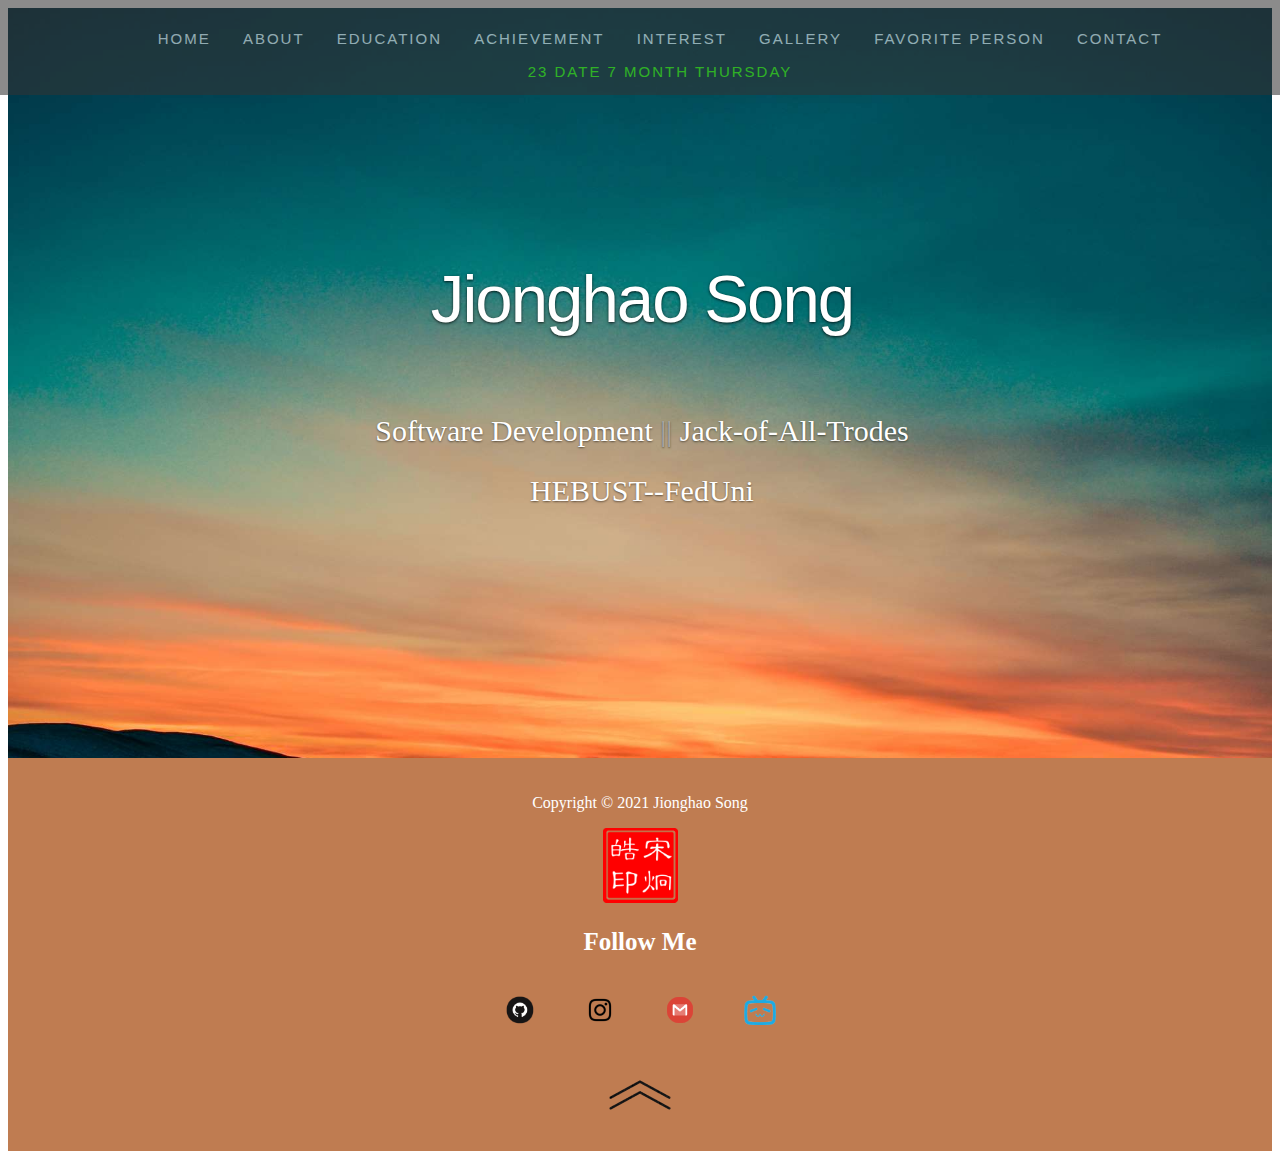
<file: index.html>
<!DOCTYPE html>
<html lang="zh">
	  
<head>
	<meta charset="UTF-8">
	<meta name="viewport" content="width=device-width, initial-scale=1.0">
	<meta http-equiv="X-UA-Compatible" content="ie=edge">
	<title>Jionghao Song Personal Website</title>
	<link rel="stylesheet" href="./css/Home.css">
</head>

   <!-- Header================================================== -->
   <header id="home" style="height: 750px;">
      <nav id="nav-wrap" style="display: block; opacity: 0.570451;" class="opaque">
<!-- 		  	<div class="logo">
		  		<a href="index.html">
		  		<img src="./img/Seal.png" alt=""></a>
		  	</div> -->
         <ul id="nav" class="nav">
            <li class=""><a href="index.html">Home</a></li>
            <li class=""><a href="./files/About.html">About</a></li>
	        <li class=""><a href="./files/Education.html">Education</a></li>
            <li class=""><a href="./files/Achievement.html">Achievement</a></li>
            <li class=""><a href="./files/Interest.html">Interest</a></li>
            <li class=""><a href="./files/Gallery.html">Gallery</a></li>
			<li class=""><a href="./files/Favorite.html">Favorite Person</a></li>
            <li class=""><a href="./files/Contact.html">Contact</a></li>
			
			
			<style>
			.time{color: #55ff00;}
			</style>
			<div class="time">
			<SCRIPT language=JavaScript>
			<!--
			tmpDate = new Date();
			date = tmpDate.getDate();
			month= tmpDate.getMonth() + 1 ;
			// year= tmpDate.getYear();
			document.write(date);
			document.write(" Date ");
			document.write(month);
			document.write(" Month ");
			// document.write(year);
			// document.write("Year");
			myArray=new Array(6);
			myArray[0]="Sunday"
			myArray[1]="Monday"
			myArray[2]="Tuesday"
			myArray[3]="Wednesday"
			myArray[4]="Thursday"
			myArray[5]="Friday"
			myArray[6]="Saturday"
			weekday=tmpDate.getDay();
			if (weekday==0 | weekday==6)
			{
			document.write(myArray[weekday])
			}
			else
			{
			document.write(myArray[weekday])
			}
			// -->
			</SCRIPT>
			</div>
			
         </ul> <!-- end #nav -->

      </nav> <!-- end #nav-wrap -->

      <div class="row banner">
         <div class="banner-text">
            <h1 class="responsive-headline" style="font-size: 67.2px;">Jionghao Song</h1>
            <h3> <span>Software Development</span> || <span>Jack-of-All-Trodes</span> </h3>
            <h3><span>HEBUST--FedUni</span></h3>
         </div>
      </div>
   </header> <!-- Header End -->
   
   
   
   <!-- Footer -->
 </main>
   <footer>
     <div class=".foot">
       <p class="copy">Copyright © 2021 Jionghao Song</p> <img src="./img/Seal.png">
     </div>
     		<h2>Follow Me </h2>
     		<ul>
     		<li><a href="https://github.com/Harry-SJH" target="_blank">   <img src="./img/github.png"></a></li>
   			<li><a href="https://www.instagram.com/harry.sjh/" target="_blank">   <img src="./img/ins.png"></a></li>
   			<li><a href="mailto:st839507591@gmail.com" target="_blank">      <img src="./img/gmail.png"></a></li>
   			<li><a href="https://space.bilibili.com/479904489" target="_blank">    <img src="./img/bilibili.png"></a></li>
     		</ul>
			<div id="go-top"><a title="Back to Top" href="index.html"><img src="img/up.ico"></i></a></div>
   </footer>
</file>
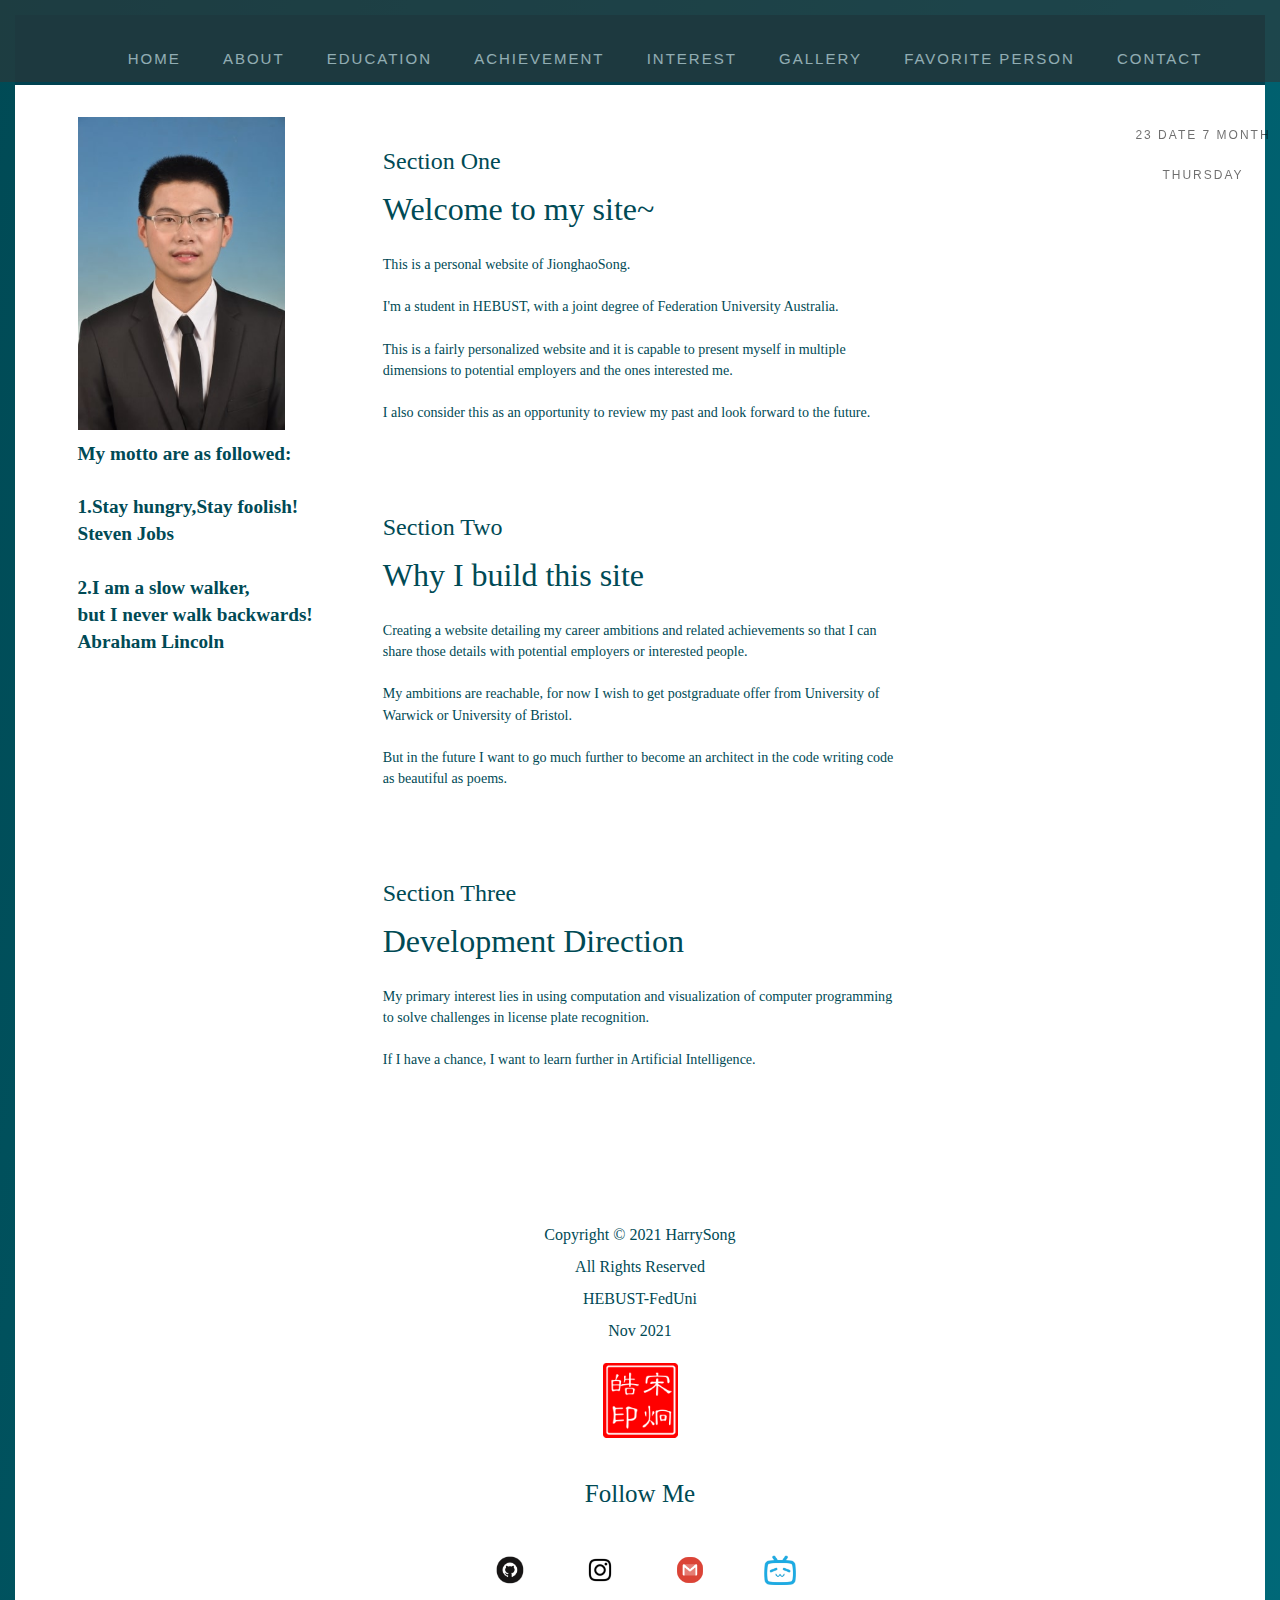
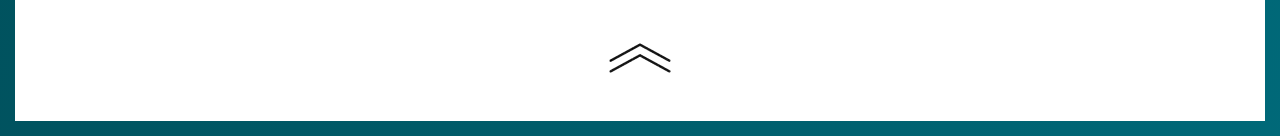
<file: files/About.html>
<!DOCTYPE html>
<html lang="en" prefix="og: http://ogp.me/ns#">
<meta http-equiv="Content-Type" content="text/html; charset=utf-8">
  <head>
    <title>About HarrySong</title>
	<link rel="stylesheet" href="../css/header.css">
    <link rel="stylesheet" href="../css/About.css" />
		
	<!-- Header================================================== -->
	   <header id="home" style="height:0px;">
	      <nav id="nav-wrap" style="display: block; opacity: 0.570451;" class="opaque">
	         <ul id="nav" class="nav">
               <li class=""><a href="../index.html">Home</a></li>
               <li class=""><a href="About.html">About</a></li>
   	           <li class=""><a href="Education.html">Education</a></li>
               <li class=""><a href="Achievement.html">Achievement</a></li>
               <li class=""><a href="Interest.html">Interest</a></li>
               <li class=""><a href="Gallery.html">Gallery</a></li>
   			   <li class=""><a href="Favorite.html">Favorite Person</a></li>
               <li class=""><a href="Contact.html">Contact</a></li>
	         </ul> <!-- end #nav -->
			
			<style>
			.time{color: #000000;margin-top: 5rem;}
			</style>
			<div class="time">
			<SCRIPT language=JavaScript>
			tmpDate = new Date(); date = tmpDate.getDate();
			month= tmpDate.getMonth() + 1 ;
			document.write(date); document.write(" Date ");
			document.write(month);	document.write(" Month ");
			myArray=new Array(6);
			myArray[0]="Sunday"
			myArray[1]="Monday"
			myArray[2]="Tuesday"
			myArray[3]="Wednesday"
			myArray[4]="Thursday"
			myArray[5]="Friday"
			myArray[6]="Saturday"
			weekday=tmpDate.getDay();
			if (weekday==0 | weekday==6)
			{document.write(myArray[weekday])}
			else
			{document.write(myArray[weekday])}
			</SCRIPT>
			</div>
			
	      </nav> <!-- end #nav-wrap -->
	   </header> <!-- Header End -->
	   
    <main>
      <section class="recent">
        <div class="greeting">
          <img
            id="pimg"
            class="exi_img"
            alt=""
            sizes="(max-width: 300px) 100vw, 375px"
            srcset="
              ../img/me.jpg 190w,
              ../img/me.jpg 317w,
              ../img/me.jpg 416w,
              ../img/me.jpg 508w,
              ../img/me.jpg 584w,
              ../img/me.jpg 600w"
            src="../img/me.jpg"
          />
          <h1>
			  My motto are as followed:</br></br>
			  1.Stay hungry,Stay foolish! </br> Steven Jobs </br></br>
			  2.I am a slow walker,</br>but I never walk backwards! </br>  Abraham Lincoln
          </h1>
        </div>
		
        <div class="About Me">
          <h2 class="about__header"></h2>
		  <article>
		    <a href=""
		      ><div class="post-container">
		        <div class="post-container__text">
		          <span class="meta">Section One</span>
		          <h3>Welcome to my site~ </br></h3>
		          <p>
					</br>
					This is a personal website of JionghaoSong.</br></br>
					I'm a student in HEBUST, with a joint degree of Federation University Australia. </br></br>
					This is a fairly personalized website and it is capable to present myself in multiple dimensions to potential employers and the ones interested me.  </br></br>
					I also consider this as an opportunity to review my past and look forward to the future. &nbsp;
		          </p>
		        </div>
		      </div></a
		    >
		  </article>

          <article>
            <a href=""
              ><div class="post-container">
                <div class="post-container__text">
                  <span class="meta">Section Two </span>
                  <h3>Why I build this site</br></h3>
                  <p>
					 </br>
					 Creating a website detailing my career ambitions and related achievements so that I can share those details with potential employers or interested people. </br></br>
					 My ambitions are reachable, for now I wish to get postgraduate offer from University of Warwick or University of Bristol. </br></br>
					 But in the future I want to go much further to become an architect in the code writing code as beautiful as poems.&nbsp;
                  </p>
                </div>
              </div></a
            >
          </article>
          <article>
            <a href=""
              ><div class="post-container">
                <div class="post-container__text">
                  <span class="meta">Section Three</span>
                  <h3>Development Direction</br></h3>
                  <p>
					 </br>
					 My primary interest lies in using computation and visualization of computer programming to solve challenges in license plate recognition. </br></br>
					 If I have a chance, I want to learn further in Artificial Intelligence. &nbsp;
                  </p>
                </div>
              </div></a
            >
          </article>
        </div>
			  
   <!-- Footer -->
   </main>
   <footer>
     <div class=".foot">
       <p class="copy">Copyright © 2021 HarrySong</br> All Rights Reserved</br>HEBUST-FedUni </br>Nov 2021</p><img src="../img/Seal.png">
     </div>
     		<h2>Follow Me</h2>
    		<ul>
    		<li><a href="https://github.com/Harry-SJH" target="_blank">   <img src="../img/github.png"></a></li>
   		<li><a href="https://www.instagram.com/harry.sjh/" target="_blank">   <img src="../img/ins.png"></a></li>
   		<li><a href="mailto:st839507591@gmail.com" target="_blank">      <img src="../img/gmail.png"></a></li>
   		<li><a href="https://space.bilibili.com/479904489" target="_blank">    <img src="../img/bilibili.png"></a></li>
    		</ul>
			<div id="go-top"><a title="Back to Top" href="About.html"><img src="../img/up.ico"></i></a></div>
   </footer>
	
	
  </body>
</html>
</file>
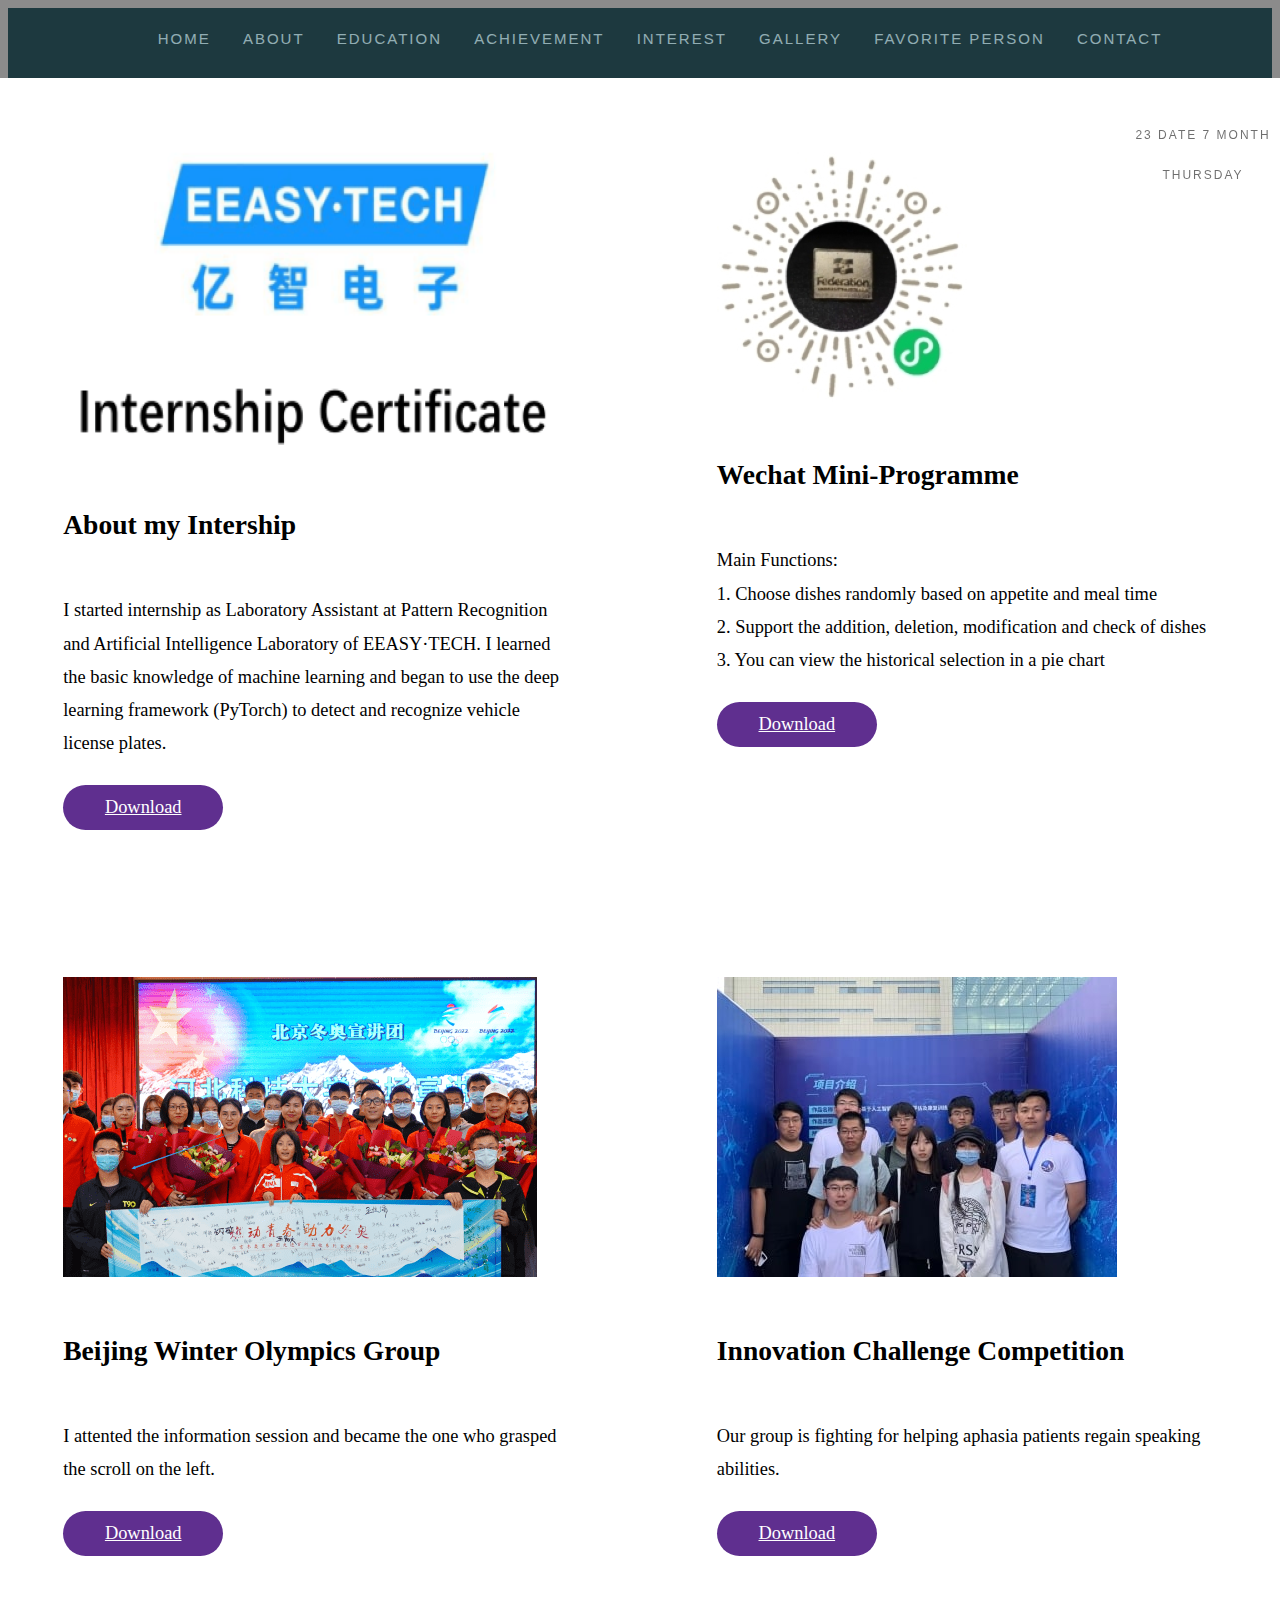
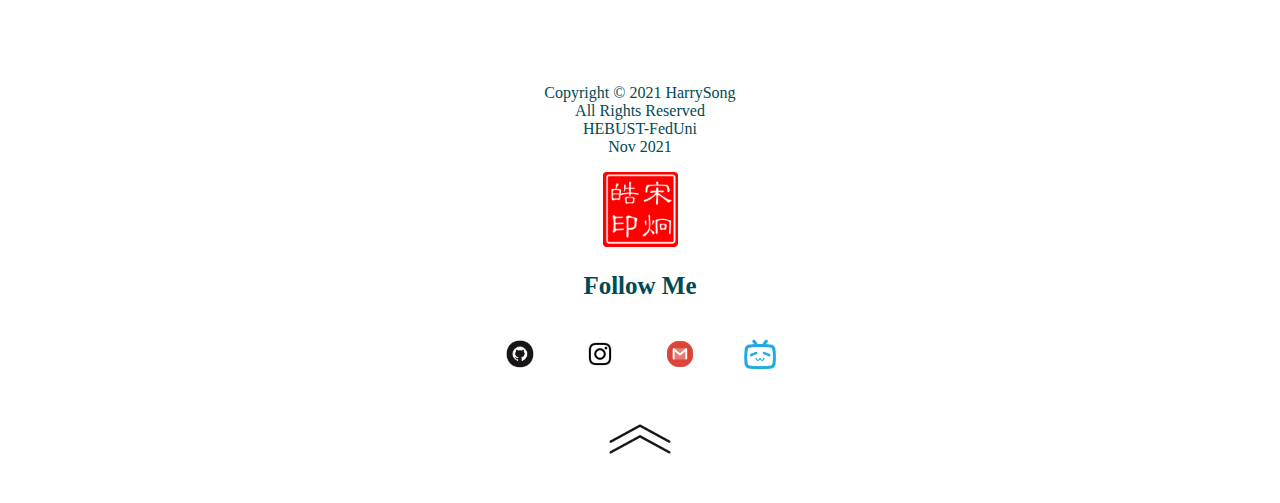
<file: files/Achievement.html>
<!DOCTYPE html>
   <link rel="stylesheet" href="../css/Achievement.css">
   <link rel="stylesheet" href="../css/header.css">
   <meta http-equiv="Content-Type" content="text/html; charset=utf-8">   
   <title>Achievement HarrySong</title>
   
   <!-- Header================================================== -->
      <header id="home" style="height:0px;">
         <nav id="nav-wrap" style="display: block; opacity: 0.570451;" class="opaque">
	         <ul id="nav" class="nav">
               <li class=""><a href="../index.html">Home</a></li>
               <li class=""><a href="About.html">About</a></li>
   	           <li class=""><a href="Education.html">Education</a></li>
               <li class=""><a href="Achievement.html">Achievement</a></li>
               <li class=""><a href="Interest.html">Interest</a></li>
               <li class=""><a href="Gallery.html">Gallery</a></li>
   			   <li class=""><a href="Favorite.html">Favorite Person</a></li>
               <li class=""><a href="Contact.html">Contact</a></li>
	         </ul> <!-- end #nav -->
			
			<style>
			.time{color: #000000;margin-top: 5rem;}
			</style>
			<div class="time">
			<SCRIPT language=JavaScript>
			tmpDate = new Date(); date = tmpDate.getDate();
			month= tmpDate.getMonth() + 1 ;
			document.write(date); document.write(" Date ");
			document.write(month);	document.write(" Month ");
			myArray=new Array(6);
			myArray[0]="Sunday"
			myArray[1]="Monday"
			myArray[2]="Tuesday"
			myArray[3]="Wednesday"
			myArray[4]="Thursday"
			myArray[5]="Friday"
			myArray[6]="Saturday"
			weekday=tmpDate.getDay();
			if (weekday==0 | weekday==6)
			{document.write(myArray[weekday])}
			else
			{document.write(myArray[weekday])}
			</SCRIPT>
			</div>
			
         </nav> <!-- end #nav-wrap -->
      </header> <!-- Header End -->
   
	<main>
		<div class="achievement">
			<div id="public"></div>
			<div class="main">
				<div class="list">
					<ul>
						<li>
							<img src="../img/Intership.png" alt="">
							<h2>About my Intership</h2>
							<p>I started internship as Laboratory Assistant at Pattern Recognition and Artificial Intelligence Laboratory of EEASY·TECH.
							 I learned the basic knowledge of machine learning and began to use the deep learning framework (PyTorch) to detect and recognize vehicle license plates. </p>
							<a href="Internship Certificate.pdf" target="_blank">Download</a>
							
							<li>
								<img src="../img/mini-code.jpg" alt="">
								<h2>Wechat Mini-Programme</h2>
								<p>Main Functions:</br>
									1. Choose dishes randomly based on appetite and meal time</br>
									2. Support the addition, deletion, modification and check of dishes</br>
									3. You can view the historical selection in a pie chart</p>
								<a href="../img/mini-code.jpg" target="_blank">Download</a>
							</li>
						</li>
					</ul>
				</div>
				<div class="list">
					<ul>
						<li>
							<img src="../img/winter.png" alt="">
							<h2>Beijing Winter Olympics Group</h2>
							<p>I attented the information session and became the one who grasped the scroll on the left.</p>
							<a href="../img/winter.png" target="_blank">Download</a>
						</li>
						<li>
							<img src="../img/competition.jpg" alt="">
							<h2>Innovation Challenge Competition</h2>
							<p>Our group is fighting for helping aphasia patients regain speaking abilities.</p>
							<a href="../img/competition.jpg" target="_blank">Download</a>
						</li>
					</ul>
				</div>
			</div>
		</div>
	</main>
	
   <!-- Footer -->
   </main>
   <footer>
     <div class=".foot">
       <p class="copy">Copyright © 2021 HarrySong</br> All Rights Reserved</br>HEBUST-FedUni </br>Nov 2021</p><img src="../img/Seal.png">
     </div>
     		<h2>Follow Me</h2>
    		<ul>
    		<li><a href="https://github.com/Harry-SJH" target="_blank">   <img src="../img/github.png"></a></li>
   		<li><a href="https://www.instagram.com/harry.sjh/" target="_blank">   <img src="../img/ins.png"></a></li>
   		<li><a href="mailto:st839507591@gmail.com" target="_blank">      <img src="../img/gmail.png"></a></li>
   		<li><a href="https://space.bilibili.com/479904489" target="_blank">    <img src="../img/bilibili.png"></a></li>
    		</ul>
			<div id="go-top"><a title="Back to Top" href="Achievement.html"><img src="../img/up.ico"></i></a></div>
   </footer>
</file>
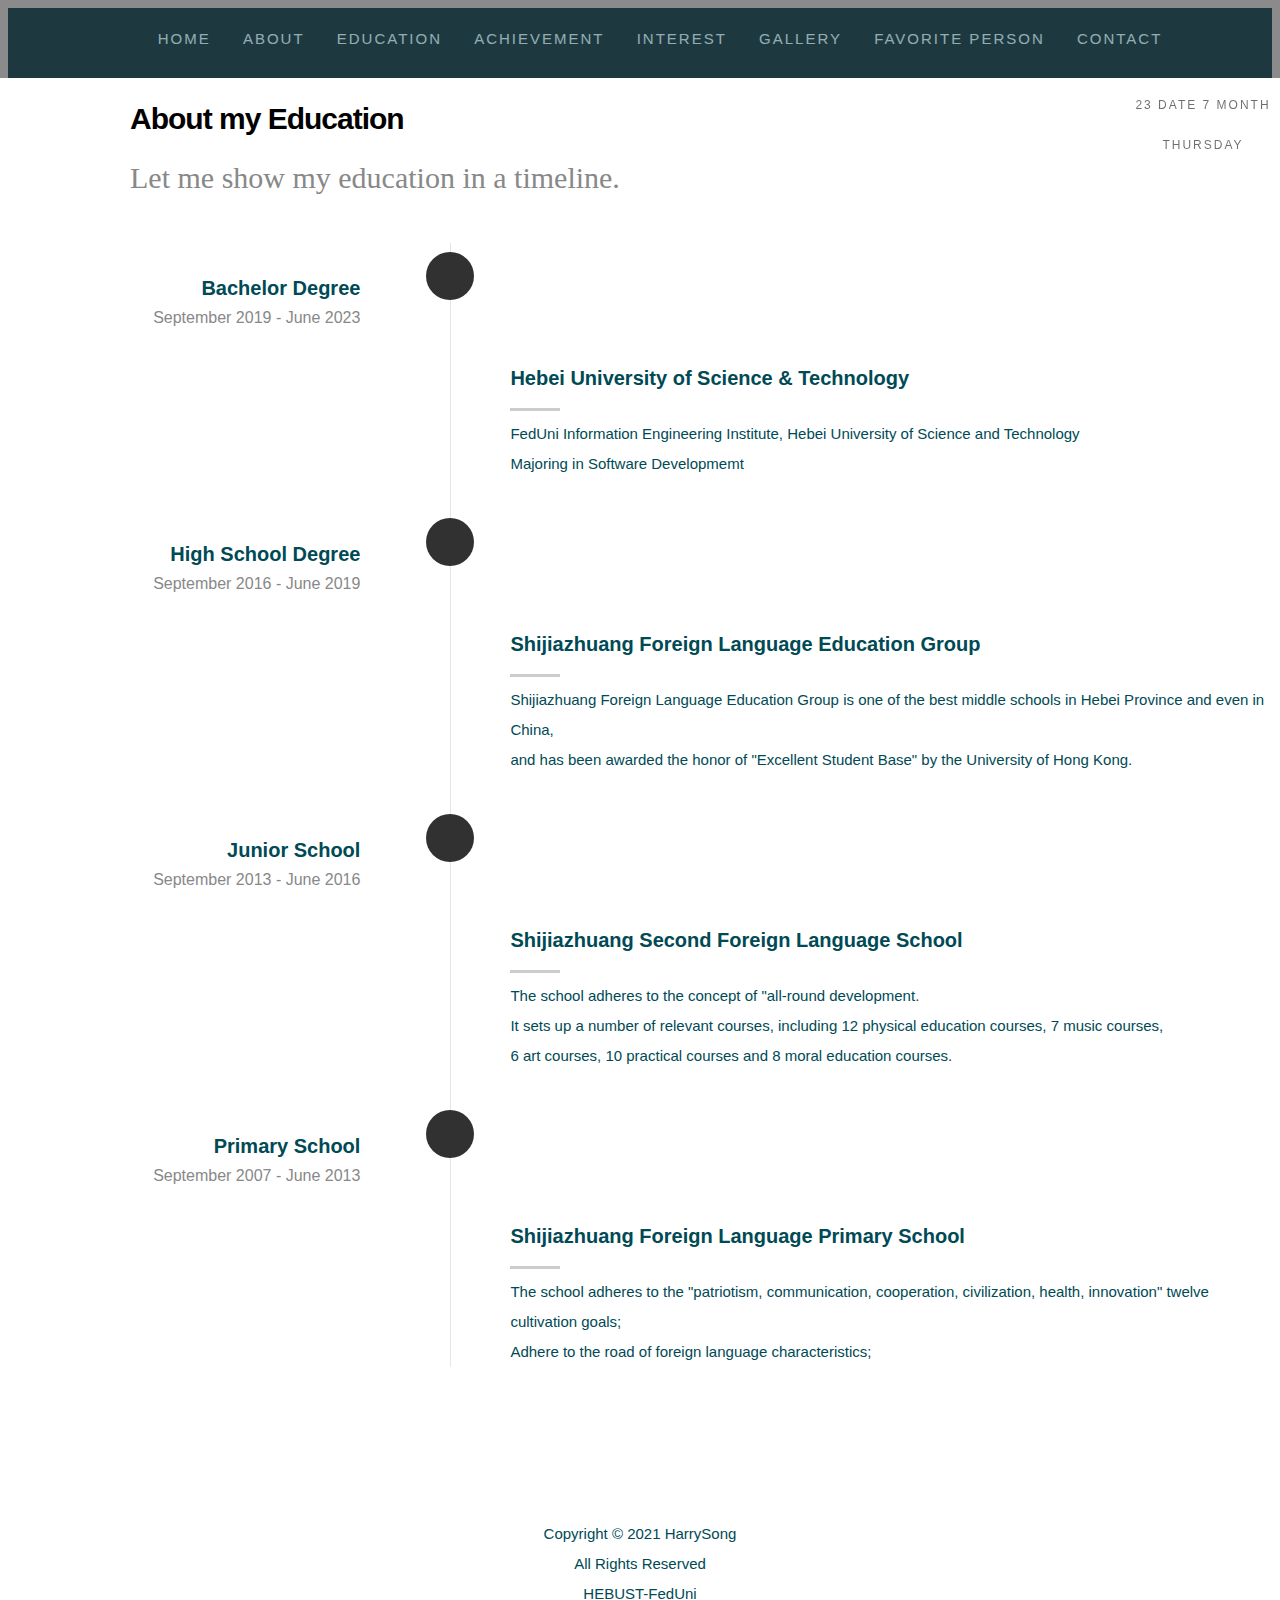
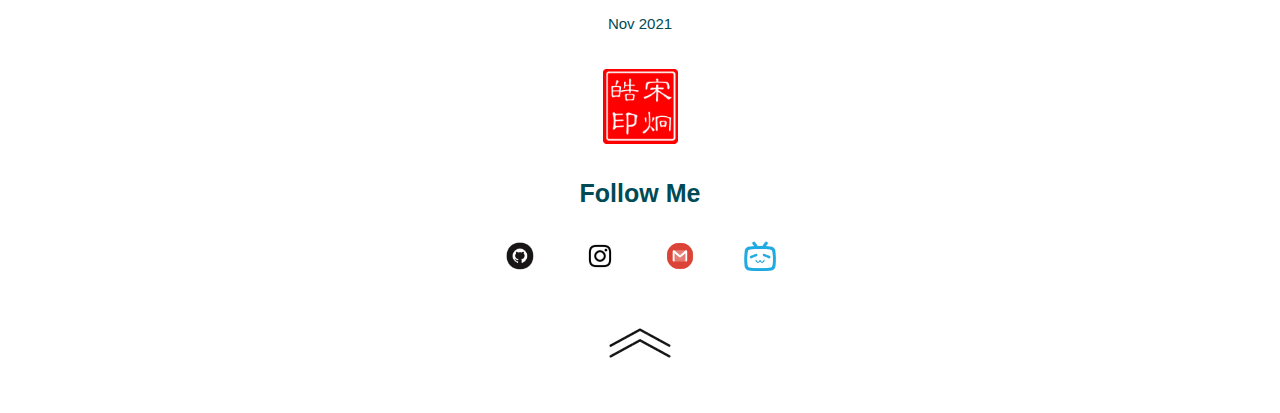
<file: files/Education.html>
<!DOCTYPE html>
   <link rel="stylesheet" href="../css/Edu_Exp.css">
   <link rel="stylesheet" href="../css/header.css">
   <meta http-equiv="Content-Type" content="text/html; charset=utf-8">
   <title>Education HarrySong</title>
   
   <!-- Header================================================== -->
      <header id="home" style="height:0px;">
         <nav id="nav-wrap" style="display: block; opacity: 0.570451;" class="opaque">
	         <ul id="nav" class="nav">
               <li class=""><a href="../index.html">Home</a></li>
               <li class=""><a href="About.html">About</a></li>
   	           <li class=""><a href="Education.html">Education</a></li>
               <li class=""><a href="Achievement.html">Achievement</a></li>
               <li class=""><a href="Interest.html">Interest</a></li>
               <li class=""><a href="Gallery.html">Gallery</a></li>
   			   <li class=""><a href="Favorite.html">Favorite Person</a></li>
               <li class=""><a href="Contact.html">Contact</a></li>
	         </ul> <!-- end #nav -->
			
			<style>
			.time{color: #000000;margin-top: 5rem;}
			</style>
			<div class="time">
			<SCRIPT language=JavaScript>
			tmpDate = new Date(); date = tmpDate.getDate();
			month= tmpDate.getMonth() + 1 ;
			document.write(date); document.write(" Date ");
			document.write(month);	document.write(" Month ");
			myArray=new Array(6);
			myArray[0]="Sunday"
			myArray[1]="Monday"
			myArray[2]="Tuesday"
			myArray[3]="Wednesday"
			myArray[4]="Thursday"
			myArray[5]="Friday"
			myArray[6]="Saturday"
			weekday=tmpDate.getDay();
			if (weekday==0 | weekday==6)
			{document.write(myArray[weekday])}
			else
			{document.write(myArray[weekday])}
			</SCRIPT>
			</div>
			
         </nav> <!-- end #nav-wrap -->
      </header> <!-- Header End -->
	  
   <!-- Resume Section
   ================================================== -->
   <section id="resume">
	   
      <div class="row section-intro">
         <div class="col-twelve">
            <h1>About my Education</h1>
            <p class="lead">Let me show my education in a timeline.</p>
         </div>  
      </div><!-- /section-intro -->
         </div> <!-- /resume-header -->
         <div class="col-twelve">
            <div class="timeline-wrap">
				
               <div class="timeline-block">
                  <div class="timeline-ico">
                     <i class="fa fa-pencil"></i>
                  </div>
                  <div class="timeline-header">
                     <h3>Bachelor Degree</h3>
                     <p>September 2019 - June 2023</p>
                  </div>
                  <div class="timeline-content">
                     <h4>Hebei University of Science & Technology</h4>
                     <p>FedUni Information Engineering Institute, Hebei University of Science and Technology</br> Majoring in Software Developmemt</p>
                  </div>
               </div> <!-- /timeline-block -->

               <div class="timeline-block">
                  <div class="timeline-ico">
                     <i class="fa fa fa-pencil"></i>
                  </div>
                  <div class="timeline-header">
                     <h3>High School Degree</h3>
                     <p>September 2016 - June 2019</p>
                  </div>
                  <div class="timeline-content">
                     <h4>Shijiazhuang Foreign Language Education Group</h4>
                     <p>Shijiazhuang Foreign Language Education Group is one of the best middle schools in Hebei Province and even in China, </br>and has been awarded the honor of "Excellent Student Base" by the University of Hong Kong.</p>
                  </div>
               </div> <!-- /timeline-block -->
			   
               <div class="timeline-block">
                  <div class="timeline-ico">
                     <i class="fa fa-pencil"></i>
                  </div>
                  <div class="timeline-header">
                     <h3>Junior School</h3>
                     <p>September 2013 - June 2016</p>
                  </div>
                  <div class="timeline-content">
                     <h4>Shijiazhuang Second Foreign Language School</h4>
                     <p>The school adheres to the concept of "all-round development. </br> It sets up a number of relevant courses, including 12 physical education courses, 7 music courses,</br> 6 art courses, 10 practical courses and 8 moral education courses.</p>
                  </div>
               </div> <!-- /timeline-block -->
			   
               <div class="timeline-block">
                  <div class="timeline-ico">
                     <i class="fa fa-pencil"></i>
                  </div>
                  <div class="timeline-header">
                     <h3>Primary School</h3>
                     <p>September 2007 - June 2013</p>
                  </div>
                  <div class="timeline-content">
                     <h4>Shijiazhuang Foreign Language Primary School</h4>
                     <p>The school adheres to the "patriotism, communication, cooperation, civilization, health, innovation" twelve cultivation goals;</br> Adhere to the road of foreign language characteristics;</p>
                  </div>
               </div> <!-- /timeline-block -->
            </div> <!-- /timeline-wrap -->            

         </div> <!-- /col-twelve -->
         
      </div> <!-- /resume-timeline -->
   </section>
   
   <!-- Footer -->
   </main>
   <footer>
     <div class=".foot">
       <p class="copy">Copyright © 2021 HarrySong</br> All Rights Reserved</br>HEBUST-FedUni </br>Nov 2021</p><img src="../img/Seal.png">
     </div>
     		<h2>Follow Me</h2>
    		<ul>
    		<li><a href="https://github.com/Harry-SJH" target="_blank">   <img src="../img/github.png"></a></li>
   		<li><a href="https://www.instagram.com/harry.sjh/" target="_blank">   <img src="../img/ins.png"></a></li>
   		<li><a href="mailto:st839507591@gmail.com" target="_blank">      <img src="../img/gmail.png"></a></li>
   		<li><a href="https://space.bilibili.com/479904489" target="_blank">    <img src="../img/bilibili.png"></a></li>
    		</ul>
			<div id="go-top"><a title="Back to Top" href="Education.html"><img src="../img/up.ico"></i></a></div>
   </footer>
</file>
<file: css/Home.css>
/* nav-wrap */
#nav-wrap {
   font: 15px 'opensans-bold', sans-serif;
   width: 100%;
   text-transform: uppercase;
   letter-spacing: 2px;
   margin: 0 auto;
   z-index: 100;
   position: fixed;
   left: 0;
   top: 0; 
}
.opaque { background-color: #333; }

hide toggle button */
 #nav-wrap > a.mobile-btn { display: none; } 

 ul#nav {
   min-height: 48px;
   width: auto;

   /* center align the menu */
   text-align: center;
}

ul#nav li {
   position: relative;
   list-style: none;
   height: 48px;
   display: inline-block;
}

/* 8px padding top + 8px padding bottom + 32px line-height = 48px */
ul#nav li a {
   display: inline-block;
   padding: 8px 13px;
   line-height: 32px;
   text-decoration: none;
   text-align: left;
   color: #fff;
}

ul#nav li a:hover {
	color: #ff0000
}

/* Header Styles */
header {
   position: relative;
   /* height: 100%; */
   height: 800px;
   min-height: 500px;
   width: 100%;
   background: #161415 url(../img/background.jpg) no-repeat top center;
   background-size: cover !important;
	-webkit-background-size: cover !important;
   text-align: center;
   overflow: hidden;
}

/* vertically center banner section */
header:before {
   content: '';
   display: inline-block;
   vertical-align: middle;
   height: 100%;
}
header .banner {
   display: inline-block;
   vertical-align: middle;
   margin: 0 auto;
   width: 85%;
   padding-bottom: 30px;s
   text-align: center;
}

@media screen and (min-width:760px) {
	.clips-group,.recent {
		grid-column-gap: 3em;
		grid-template-columns: 3fr 6fr 3fr
	}
}

header .banner-text { width: 100%; }

header .banner-text h1 {
   font: 120px/2.5em 'opensans-bold', sans-serif;
   color: #fff;
   letter-spacing: -2px;
   margin: 0 auto 18px auto;
   text-shadow: 0px 1px 3px rgba(0, 0, 0, .8);
}

/* 标签小字 */
header .banner-text h3 {
   font: 30px/2em 'librebaskerville-regular', serif;
   color: #A8A8A8;
   margin: 0 auto;
   width: 70%;
   text-shadow: 0px 1px 2px rgba(0, 0, 0, .5);
}
header .banner-text h3 span,
header .banner-text h3 a {
   color: #fff;
}
header .banner-text hr {
   width: 60%;
   margin: 18px auto 24px auto;
   border-color: #2F2D2E;
   border-color: rgba(150, 150, 150, .1);
}

/* ------------------------------------------------------------------ */
footer{width: 100%; height:auto; overflow: hidden; padding: 20px 0; background: #bf7c51; color: #ffffff; text-align: center;}
footer h2{color: #ffffff;text-align: center; font-size: 25px;}
footer ul {display: flex; justify-content: center; padding: 10px 0;}
footer ul li{width: 50px; height: 50px; margin: 0 15px; display:flex; align-items: center; justify-content: center;}
footer ul li a img{height: 30px; transition: all 0.5s;}
footer ul li a:hover img{transform: scale(1.5);}
</file>
<file: css/header.css>
/* nav-wrap */
#nav-wrap {
   font: 15px 'opensans-bold', sans-serif;
   width: 100%;
   text-transform: uppercase;
   letter-spacing: 2px;
   margin: 0 auto;
   z-index: 100;
   position: fixed;
   left: 0;
   top: 0; 
}
.opaque { background-color: #333; }

hide toggle button 
 #nav-wrap > a.mobile-btn { display: none; } 

 ul#nav {
   min-height: 48px;
   width: auto;
   text-align: center;
}

ul#nav li {
   position: relative;
   list-style: none;
   height: 0px;
   display: inline-block;
}

/* 8px padding top + 8px padding bottom + 32px line-height = 48px */
ul#nav li a {
   display: inline-block;
   padding: 8px 13px;
   line-height: 32px;
   text-decoration: none;
   text-align: left;
   color: #fff;
}

ul#nav li a:hover {
	color: #ff0000
}

/* Header Styles */
header {
   position: relative;
   background-color: #014150;
   height: 0px;
   min-height: 70px;
   width: 100%;
   background-size: cover !important;
	-webkit-background-size: cover !important;
   text-align: center;
   overflow: hidden;
}

/* vertically center banner section */
header:before {
   content: '';
   display: inline-block;
   vertical-align: middle;
   height: 100%;
}
header .banner {
   display: inline-block;
   vertical-align: middle;
   margin: 0 auto;
   width: 85%;
   padding-bottom: 30px;s
   text-align: center;
}

header .banner-text { width: 100%; }

header .banner-text h1 {
   font: 120px/2.5em 'opensans-bold', sans-serif;
   color: #fff;
   letter-spacing: -2px;
   margin: 0 auto 18px auto;
   text-shadow: 0px 1px 3px rgba(0, 0, 0, .8);
}

/* 标签小字 */
header .banner-text h3 {
   font: 30px/2em 'librebaskerville-regular', serif;
   color: #A8A8A8;
   margin: 0 auto;
   width: 70%;
   text-shadow: 0px 1px 2px rgba(0, 0, 0, .5);
}
header .banner-text h3 span,
header .banner-text h3 a {
   color: #fff;
}
header .banner-text hr {
   width: 60%;
   margin: 18px auto 24px auto;
   border-color: #2F2D2E;
   border-color: rgba(150, 150, 150, .1);
}

footer{width: 100%; height: auto; overflow: hidden; padding: 20px 0; background: #ffffff; color: #004a55; text-align: center;}
footer h2{text-align: center; font-size: 25px;}
footer ul {display: flex; justify-content: center; padding: 10px 0;}
footer ul li{width: 50px; height: 50px; margin: 0 15px; display:flex; align-items: center; justify-content: center;}
footer ul li a img{height: 30px; transition: all 0.5s;}
footer ul li a:hover img{transform: scale(1.5);}

.time{width: 150px;height: 40px;text-align: center; line-height: 40px;color: #fff; font-size: 12px; position: absolute;top: 35px; right: 2px;}
</file>
<file: css/About.css>
@import url(https://hello.myfonts.net/count/3ada1c);
@font-face {
	font-family:RecoletaAlt-Bold;src:url(https://hello.myfonts.net/count/3ada1c/6f30fd11d17df49ade4ee68148797132aabf07e6/d7315/webfonts/3ada1c_5_0.eot);src:url(https://hello.myfonts.net/count/3ada1c/6f30fd11d17df49ade4ee68148797132aabf07e6/d7315/webfonts/3ada1c_5_0.eot#iefix) format("embedded-opentype"),url(https://hello.myfonts.net/count/3ada1c/b72c93cf5db458ce0cd47f6a89414d7808634079/a03eb/webfonts/3ada1c_5_0.woff2) format("woff2"),url(https://hello.myfonts.net/count/3ada1c/0e1f13945e9eaac19564943de825a5109fcb23f8/e16c7/webfonts/3ada1c_5_0.woff) format("woff")
}

@font-face {
	font-family:RecoletaAlt-Regular;src:url(https://hello.myfonts.net/count/3ada1c/adc66dc96a11b0d12c6e5073d4211280cd922ad1/821ad/webfonts/3ada1c_e_0.eot);src:url(https://hello.myfonts.net/count/3ada1c/adc66dc96a11b0d12c6e5073d4211280cd922ad1/821ad/webfonts/3ada1c_e_0.eot#iefix) format("embedded-opentype"),url(https://hello.myfonts.net/count/3ada1c/0948799b0545b336a00362dbbe3907a7df8b37c3/1f932/webfonts/3ada1c_e_0.woff2) format("woff2"),url(https://hello.myfonts.net/count/3ada1c/04cba55352edebf0be6035b9677dacaaaae76dd0/3ce3e/webfonts/3ada1c_e_0.woff) format("woff")
}

@font-face {
	font-family:RozanovaHUM-Light;src:url(https://hello.myfonts.net/count/3ada1c/d10b5e90703a1e25602d8cfe90a31772a4ca76a8/6b0b7/webfonts/3ada1c_15_0.eot);src:url(https://hello.myfonts.net/count/3ada1c/d10b5e90703a1e25602d8cfe90a31772a4ca76a8/6b0b7/webfonts/3ada1c_15_0.eot#iefix) format("embedded-opentype"),url(https://hello.myfonts.net/count/3ada1c/70ce7f1c100b5856f3c67a0c588449daba7d09e6/70310/webfonts/3ada1c_15_0.woff2) format("woff2"),url(https://hello.myfonts.net/count/3ada1c/be4aea53adebb1446b477375e08bfe1d3abe779d/11e0b/webfonts/3ada1c_15_0.woff) format("woff")
}

@font-face {
	font-family:RozanovaHUM-LightIt;src:url(https://hello.myfonts.net/count/3ada1c/26258a54d382e2d270b6d7814853cbaefe9b62f0/13c92/webfonts/3ada1c_16_0.eot);src:url(https://hello.myfonts.net/count/3ada1c/26258a54d382e2d270b6d7814853cbaefe9b62f0/13c92/webfonts/3ada1c_16_0.eot#iefix) format("embedded-opentype"),url(https://hello.myfonts.net/count/3ada1c/507817ffcd02a0f855da75cbe53b908b99097a36/347e1/webfonts/3ada1c_16_0.woff2) format("woff2"),url(https://hello.myfonts.net/count/3ada1c/bc7915ee1d8f3bf3519933b986ca126544c778c4/00b5d/webfonts/3ada1c_16_0.woff) format("woff")
}

@font-face {
	font-family:RozanovaHUM-Bold;src:url(https://hello.myfonts.net/count/3ada1c/e271daf96dcfda4ca7618f917809d833b684e066/f60ba/webfonts/3ada1c_1b_0.eot);src:url(https://hello.myfonts.net/count/3ada1c/e271daf96dcfda4ca7618f917809d833b684e066/f60ba/webfonts/3ada1c_1b_0.eot#iefix) format("embedded-opentype"),url(https://hello.myfonts.net/count/3ada1c/cd38f2b6547f98f042f9e5e8a26e124a9260ba9b/c5eb2/webfonts/3ada1c_1b_0.woff2) format("woff2"),url(https://hello.myfonts.net/count/3ada1c/1374f1afd76346255745c60fd0a2920a186d954e/0bdd5/webfonts/3ada1c_1b_0.woff) format("woff")
}

html {
	background: #004a55;
	background: -moz-linear-gradient(107deg,#004a55 0,#00788a 50%,rgba(0,74,85,.7) 100%);
	background: -webkit-linear-gradient(107deg,#004a55 0,#00788a 50%,rgba(0,74,85,.7) 100%);
	background: linear-gradient(107deg,#004a55 0,#00788a 50%,rgba(0,74,85,.7) 100%);
	background-size: 300% 300%;
	animation: gradient 8s ease infinite
}

body {
	-webkit-font-smoothing: antialiased;
	color: #004a55;
	font-display: auto;
	font-family: RozanovaHUM-Light;
	font-size: 1.0em;
	font-weight: 200;
	height: 100%;
	line-height: 2.0;
	margin: 15px;
	word-wrap: break-word
}

footer .foot {
	background: #fff;
	font-size: 1.0rem;
	padding: 60px 10s;
	line-height: 200%
	text-align: center
}

main {
	background-color: #fff;
	min-height: 60vh;
	padding: 2em 5%
}

hr {
	border: none;
	background-color: #6da43c;
	width: 30%;
	height: 3px
}

main a,main a:visited {
	color: inherit;
	font-weight: 500;
	text-decoration-skip: auto;
	-webkit-text-decoration-skip: auto
}

main a:focus,main a:hover,main a:visited:focus,main a:visited:hover {
	color: #6da43c
}

h1,h2,h3,h4,h5,h6 {
	font-display: auto;
	font-family: RecoletaAlt-Regular;
	font-weight: 500;
	letter-spacing: normal;
	word-spacing: normal;
	word-wrap: break-word
}

h1 {
	font-size: 1.5em;
	font-weight: 700;
	line-height: 1.2;
	margin-bottom: 1em
}

article h1 {
	margin-bottom: .5em
}

h2 {
	font-size: 1em
}

h2 a {
	border-bottom: 0
}

/******************* 一直找的小标题字体 ***************/
.meta {
	display: block;
	font-family: RozanovaHUM-Bold;
	line-height: 2.0em;
	font-size: 1.5em
}

@media screen and (min-width:760px) {
	.clips-group,.recent {
		grid-column-gap: 3em;
		grid-template-columns: 3fr 6fr 3fr
	}
}

@media all and (min-width:680px) {

	.Posts p {
		margin-top: 0
	}

	li {
		padding-left: 10px;
		margin: 20px 0
	}

	article::after,header::after {
		margin: 70px
	}

	h1 {
		font-size: 2.5em
	}

	h2 {
		font-size: 1.5em
	}

	h3,h4,h5,h6 {
		font-size: 1.0em
	}

	blockquote {
		font-size: 1.5em
	}

	blockquote p {
		margin: 0
	}

	hr {
		margin: 1em auto
	}
}

h4 a {
	border: 0
}

.clips-group,.recent {
	display: grid;
	grid-template-rows: 1fr;
	grid-row-gap: 40px
}

.clips-group h1,.recent h1 {
	font-size: 1.2em;
	line-height: 1.4;
	margin-top: 0
}

.clips-group h2,.recent h2 {
	margin-top: 0;
	margin-bottom: 20px
}

.clips-group a,.recent a {
	display: block;
	width: 100%;
	text-decoration: none;
	border: 0
}

.clips-group__clip-column h4,.recent__clip-column h4 {
	font-size: .9em;
	line-height: 1.3
}

.clips-group__clip-column article,.recent__clip-column article {
	margin-bottom: 40px
}

.clips-group .post-container,.recent .post-container {
	margin-bottom: 80px
}

.clips-group .post-container h3,.recent .post-container h3 {
	font-size: 2.0em;
	line-height: 1.5;
	margin: 0
}

.clips-group .post-container p,.recent .post-container p {
	font-size: 88%;
	font-weight: 400;
	hyphens: 5;
	line-height: 1.5;
	margin: 0
}
</file>
<file: css/Achievement.css>
.achievement .list ul{display: flex; justify-content: space-between;padding:3em; margin-bottom: 2.0em;font-size:1.15em;list-style: none;}
.achievement .list ul li{width: 500px;}
.achievement .list ul li h2{ padding: 30px 0; }
.achievement .list ul li p{line-height: 1.8;}
.achievement .list ul li a{display: block; width: 160px; height: 45px; line-height: 45px; text-align: center; background: #5f2f8f; color: #fff; border-radius: 45px; margin-top: 25px;}
.achievement .list ul li a:hover{box-shadow: 0 0 8px rgba(0,0,0,0.5);}
</file>
<file: css/Edu_Exp.css>
/* d. Resume Section */

#resume .section-intro h1 {
  color: black;
}

#resume {
   background: #fff;
   padding-top: 0px;
   padding-bottom: 72px;
}

#resume .resume-header {
  text-align: center;
}

#resume .resume-header h2 {
  color: #F06000
}

#resume .resume-timeline {
  max-width: 880px;
}
#resume .timeline-wrap {
  position: relative;
  margin-top: 1.0rem;
  margin-bottom: 6rem;
}
#resume .timeline-wrap::before {
  content: "";
  display: block;
  width: 1px;
  height: 100%;
  background: rgba(0, 0, 0, 0.1);
  position: absolute;
  left: 35%;
  top: 0;
}
#resume .timeline-block {
  position: relative;
  padding-top: 1.0rem;
}
#resume .timeline-ico {
  height: 4.8rem;
  width: 4.8rem;
  line-height: 4.8rem;
  background: #313131;
  border-radius: 50%;
  text-align: center;
  color: #FFFFFF;
  position: absolute;
  left: 35%;
  top: .9rem;
  margin-left: -2.4rem;
}
#resume .timeline-ico i {
  position: relative;
  left: .5rem;
  top: .2rem;
}

#resume .timeline-header {
  float: center;
  width: 35%;
  color: #004A55;
  padding-right: 90px;
  text-align: right;
}
#resume .timeline-header h3 {
  margin-bottom: 0;
}
#resume .timeline-header p {
  font-family: "poppins-regular", sans-serif;
  font-size: 1.6rem;
  color: #888888;
}
#resume .timeline-content {
	color: #004a55;
  margin-left: 35%;
  padding-left: 60px;
}
#resume .timeline-content h4 {
  position: relative;
  padding-bottom: 1.8rem;
}
#resume .timeline-content h4::after {
  content: "";
  display: block;
  height: 3px;
  width: 50px;
  background: rgba(0, 0, 0, 0.2);
  position: absolute;
  left: 0;
  bottom: 0;
}

/* responsive:*/
@media only screen and (max-width:1024px) {
  #resume .timeline-header {
    padding-right: 50px;
  }
  #resume .timeline-header h3 {
    font-size: 1.8rem;
  }
  #resume .timeline-header p {
    font-size: 1.0rem;
  }
  #resume .timeline-content {
    padding-left: 50px;
  }
}
@media only screen and (max-width:768px) {
  #resume .timeline-wrap::before {
    left: 2.4rem;
  }
  #resume .timeline-ico {
    left: 2.4rem;
  }
  #resume .timeline-header {
    float: none;
    width: auto;
    padding-right: 15px;
    text-align: left;
  }
  #resume .timeline-header h3 {
    font-size: 2rem;
  }
  #resume .timeline-header p {
    font-size: 1.5rem;
    margin-bottom: 1.5rem;
  }
  #resume .timeline-content {
    margin: 0;
  }
  #resume .timeline-content h4 {
    padding-bottom: 0;
    padding-top: 2.1rem;
    margin-bottom: .6rem;
    font-size: 1.5rem;
  }
  #resume .timeline-content h4::after {
    bottom: auto;
    top: 0;
  }
  #resume .timeline-header, #resume .timeline-content {
    padding-left: 7rem;
  }
}



/* default
--------------------------------------------------------------- */
.row {
   width: 96%;
   max-width: 1020px;
   margin: 0 auto;
}
/* fixed width for IE8 */
.ie .row { width: 1000px ; }

.narrow .row { max-width: 980px; }

.row .row { width: auto; max-width: none; margin: 0 -20px; }

/* row clearing */
.row:before,
.row:after {
    content: " ";
    display: table;
}
.row:after {
    clear: both;
}

.column, .columns {
   position: relative;
   padding: 0 20px;
   min-height: 1px;
   float: left;
}
.column.centered, .columns.centered  {
    float: none;
    margin: 0 auto;
}

/*  Links  ------------------------------------------------------- */

a, a:visited {
   text-decoration: none;
   outline: 0;
   color: #11ABB0;

   -webkit-transition: color .3s ease-in-out;
   -moz-transition: color .3s ease-in-out;
   -o-transition: color .3s ease-in-out;
   transition: color .3s ease-in-out;
}
a:hover, a:focus { color: #313131; }
p a, p a:visited { line-height: inherit; }

/*  Basic  ------------------------------------------------------- */

*,
*:before,
*:after {
   -moz-box-sizing: border-box;
   -webkit-box-sizing: border-box;
   box-sizing: border-box;
}

html {
   font-size: 62.5%;
   -webkit-font-smoothing: antialiased;
}

body {
   background: #fff;
   font-family: 'opensans-regular', sans-serif;
   font-weight: normal;
   font-size: 15px;
   line-height: 30px;
	color: #838C95;

   -webkit-font-smoothing: antialiased; /* Fix for webkit rendering */
	-webkit-text-size-adjust: 100%;
}


footer{width: 100%; height: auto; overflow: hidden; padding: 20px 0; background: #ffffff; color: #004a55; text-align: center;}
footer h2{text-align: center; font-size: 25px;}
footer ul {display: flex; justify-content: center; padding: 10px 0;}
footer ul li{width: 50px; height: 50px; margin: 0 15px; display:flex; align-items: center; justify-content: center;}
footer ul li a img{height: 30px; transition: all 0.5s;}
footer ul li a:hover img{transform: scale(1.5);}

/*  Typography
       Vertical rhythm with leading derived from 6
--------------------------------------------------------------------- */
h1 a, h2 a, h3 a, h4 a, h5 a, h6 a { font-weight: inherit; }
h1 { font-size: 30px; line-height: 42px; margin-bottom: 12px; letter-spacing: -1px; }
h2 { font-size: 20px; line-height: 36px; margin-bottom: 6px; }
h3 { font-size: 20px; line-height: 30px; margin-bottom: 12px; }
h4 { font-size: 20px; line-height: 30px; margin-bottom: 8px; }
.subheader { }

p { margin: 0 0 30px 0; }
p img { margin: 0; }
p.lead {
   font-family: "lora-regular", serif;
   font-size: 2em;
   line-height: 1.7;
   color: #888888;
}
</file>
